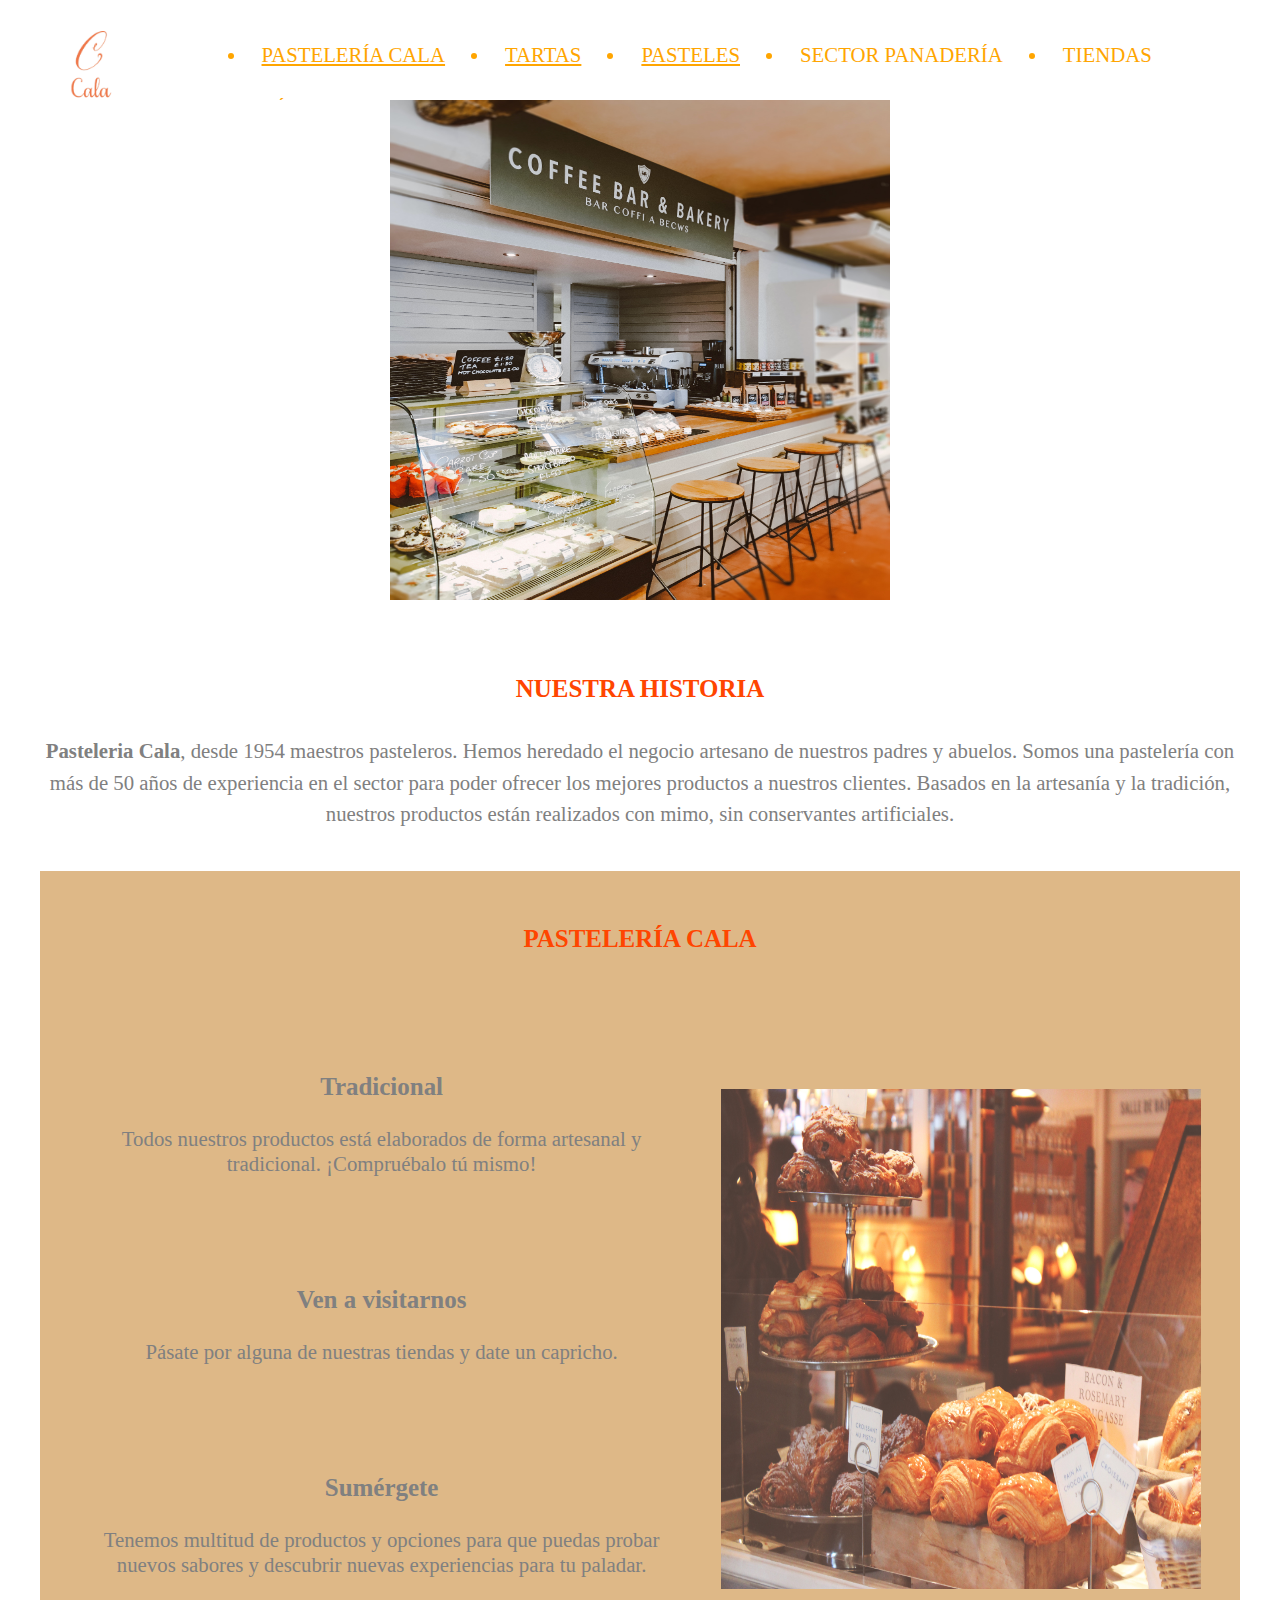
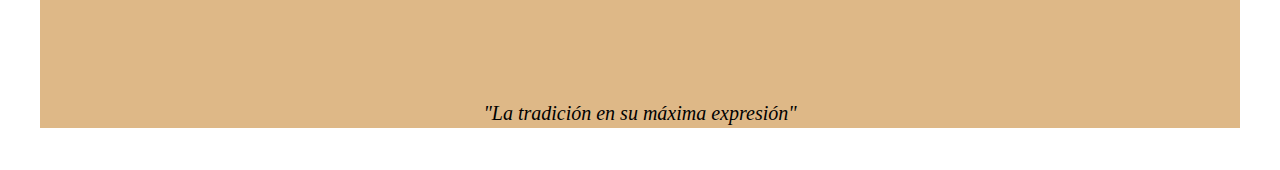
<file: index.html>
<!DOCTYPE html>
<html lang="es">
<head>
    <meta charset="UTF-8">
    <meta name="viewport" content="width=device-width, initial-scale=1.0">
    <title>PASTELERÍA CALA</title>
    <link rel="stylesheet" href="estilos.css">
</head>
<body>
    <header>
        <h1>
            <img src="imagenes/logo.png" alt="Pasteleria Cala" class="logo">
        </h1>
        <nav>
            <ul>
                <li><a href="index.html">Pastelería Cala</a></li>
                <li><a href="tartas.html">Tartas</a></li>
                <li><a href="pasteles.html">Pasteles</a></li>
                <li>Sector Panadería</li>
                <li>Tiendas</li>
                <li class="tienda">Página Web</li>
            </ul>
        </nav>
    </header>
    <img src="imagenes/pasteleria.jpg" alt=" " class="imagen_central">

    <main>

        <h2 class="pasteleria">Nuestra Historia</h2>
        <p><b> Pasteleria Cala</b>, desde 1954 maestros pasteleros. Hemos heredado el negocio artesano de nuestros padres y abuelos. Somos una pastelería con más de 50 años de experiencia en el sector para poder ofrecer los mejores productos a nuestros clientes. Basados en la artesanía y la tradición, nuestros productos están realizados con mimo, sin conservantes artificiales.</p>


        <div class="textoMenu">
            <h2>Pastelería Cala</h2>
            <div class="descripcionTienda">
                    <p class="destacado">Tradicional</p>
                    <p>Todos nuestros productos está elaborados de forma artesanal y tradicional. ¡Compruébalo tú mismo!</p>
            </div>

            <div class="descripcionTienda">
                <p class="destacado">Ven a visitarnos</p>
                <p>Pásate por alguna de nuestras tiendas y date un capricho.</p>
            </div>

            <div class="descripcionTienda">
                <p class="destacado">Sumérgete</p>
                <p>Tenemos multitud de productos y opciones para que puedas probar nuevos sabores y descubrir nuevas experiencias para tu paladar.</p>
            </div>
            <img src="./imagenes/fachada_pasteleria.jpg" alt=" " class="fotoFachada">
        </div>
        
       
    </main>
    <footer>
        <p><i>"La tradición en su máxima expresión"</i></p>
    </footer>
</body>
</html>
</file>
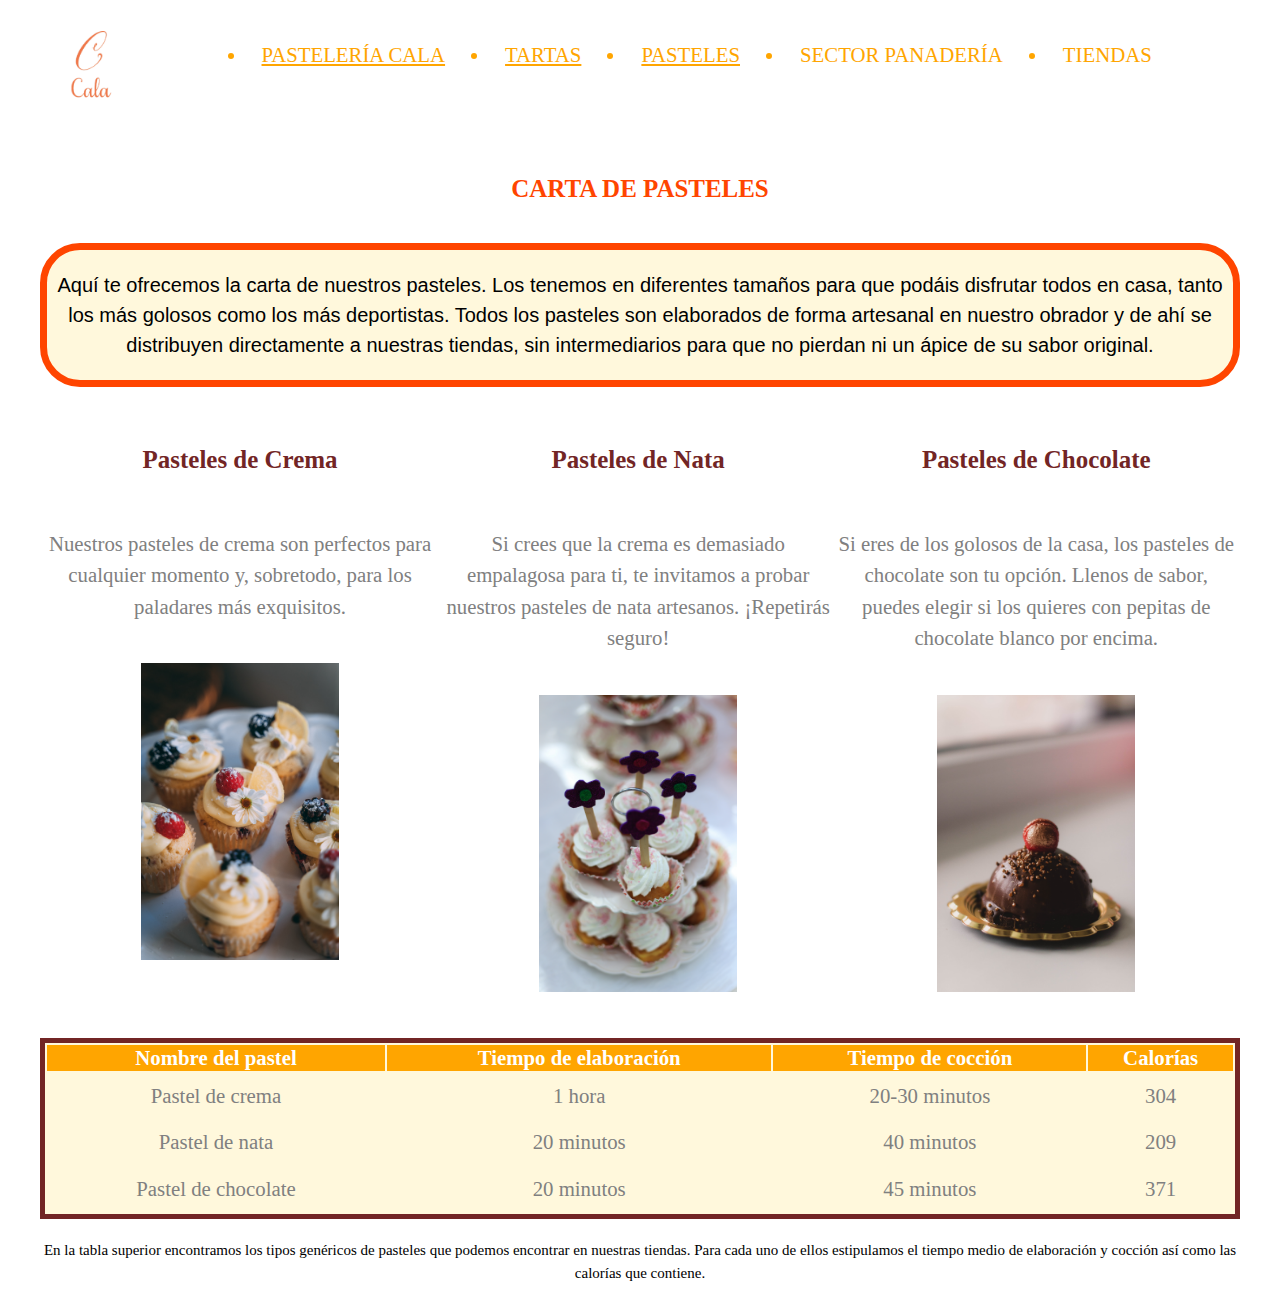
<file: pasteles.html>
<!DOCTYPE html>
<html lang="es">
<head>
    <meta charset="UTF-8">
    <meta name="viewport" content="width=device-width, initial-scale=1.0">
    <title>PASTELES</title>
    <link rel="stylesheet" href="estilos.css">
</head>
<body>
    <header>
        <h1>
            <img src="./imagenes/logo.png" alt="Pasteleria Gil" class="logo">
        </h1>
        <nav>
            <ul>
                <li><a href="index.html">Pastelería Cala</a></li>
                <li><a href="tartas.html">Tartas</a></li>
                <li><a href="pasteles.html">Pasteles</a></li>
                <li>Sector Panadería</li>
                <li>Tiendas</li>
            </ul>
        </nav>
    </header>

    <main>
            <h2 class="pasteles">Carta de pasteles</h2>

            <div class="textoPasteles">
                <p>Aquí te ofrecemos la carta de nuestros pasteles. Los tenemos en diferentes tamaños para que podáis disfrutar todos en casa, tanto los más golosos como los más deportistas. Todos los pasteles son elaborados de forma artesanal en nuestro obrador y de ahí se distribuyen directamente a nuestras tiendas, sin intermediarios para que no pierdan ni un ápice de su sabor original.</p>
            </div>


            <div class="pastelesCrema">
                <p class="destacado">Pasteles de Crema</p>
                <p>Nuestros pasteles de crema son perfectos para cualquier momento y, sobretodo, para los paladares más exquisitos.</p>
                <img src="imagenes/pastel_crema.jpg" alt="Pasteles de crema">
            </div>

            <div class="pastelesNata">
                <p class="destacado">Pasteles de Nata</p>
                <p>Si crees que la crema es demasiado empalagosa para ti, te invitamos a probar nuestros pasteles de nata artesanos. ¡Repetirás seguro!</p>
                <img src="imagenes/pastel_nata.jpg" alt="Pasteles de nata">
            </div>

            <div class="pastelesChocolate">
                <p class="destacado">Pasteles de Chocolate</p>
                <p>Si eres de los golosos de la casa, los pasteles de chocolate son tu opción. Llenos de sabor, puedes elegir si los quieres con pepitas de chocolate blanco por encima.</p>
                <img src="imagenes/pastel_chocolate.jpg" alt="Pasteles de chocolate">
            </div>

            <table class="tablaPasteles">
                <thead>
                    <tr>
                        <th>Nombre del pastel</th>
                        <th>Tiempo de elaboración</th>
                        <th>Tiempo de cocción</th>
                        <th>Calorías</th>
                    </tr>
                </thead>
                <tr>
                    <td>Pastel de crema</td>
                    <td>1 hora</td>
                    <td>20-30 minutos</td>
                    <td>304</td>
                </tr>
                <tr>
                    <td>Pastel de nata</td>
                    <td>20 minutos</td>
                    <td>40 minutos</td>
                    <td>209</td>
                </tr>
                <tr>
                    <td>Pastel de chocolate</td>
                    <td>20 minutos</td>
                    <td>45 minutos</td>
                    <td>371</td>
                </tr>
            </table>
            <div class="pie_pasteles">
                <p>En la tabla superior encontramos los tipos genéricos de pasteles que podemos encontrar en nuestras tiendas. Para cada uno de ellos estipulamos el tiempo medio de elaboración y cocción así como las calorías que contiene.</p>
            </div>

    </main>
</body>
</html>
</file>
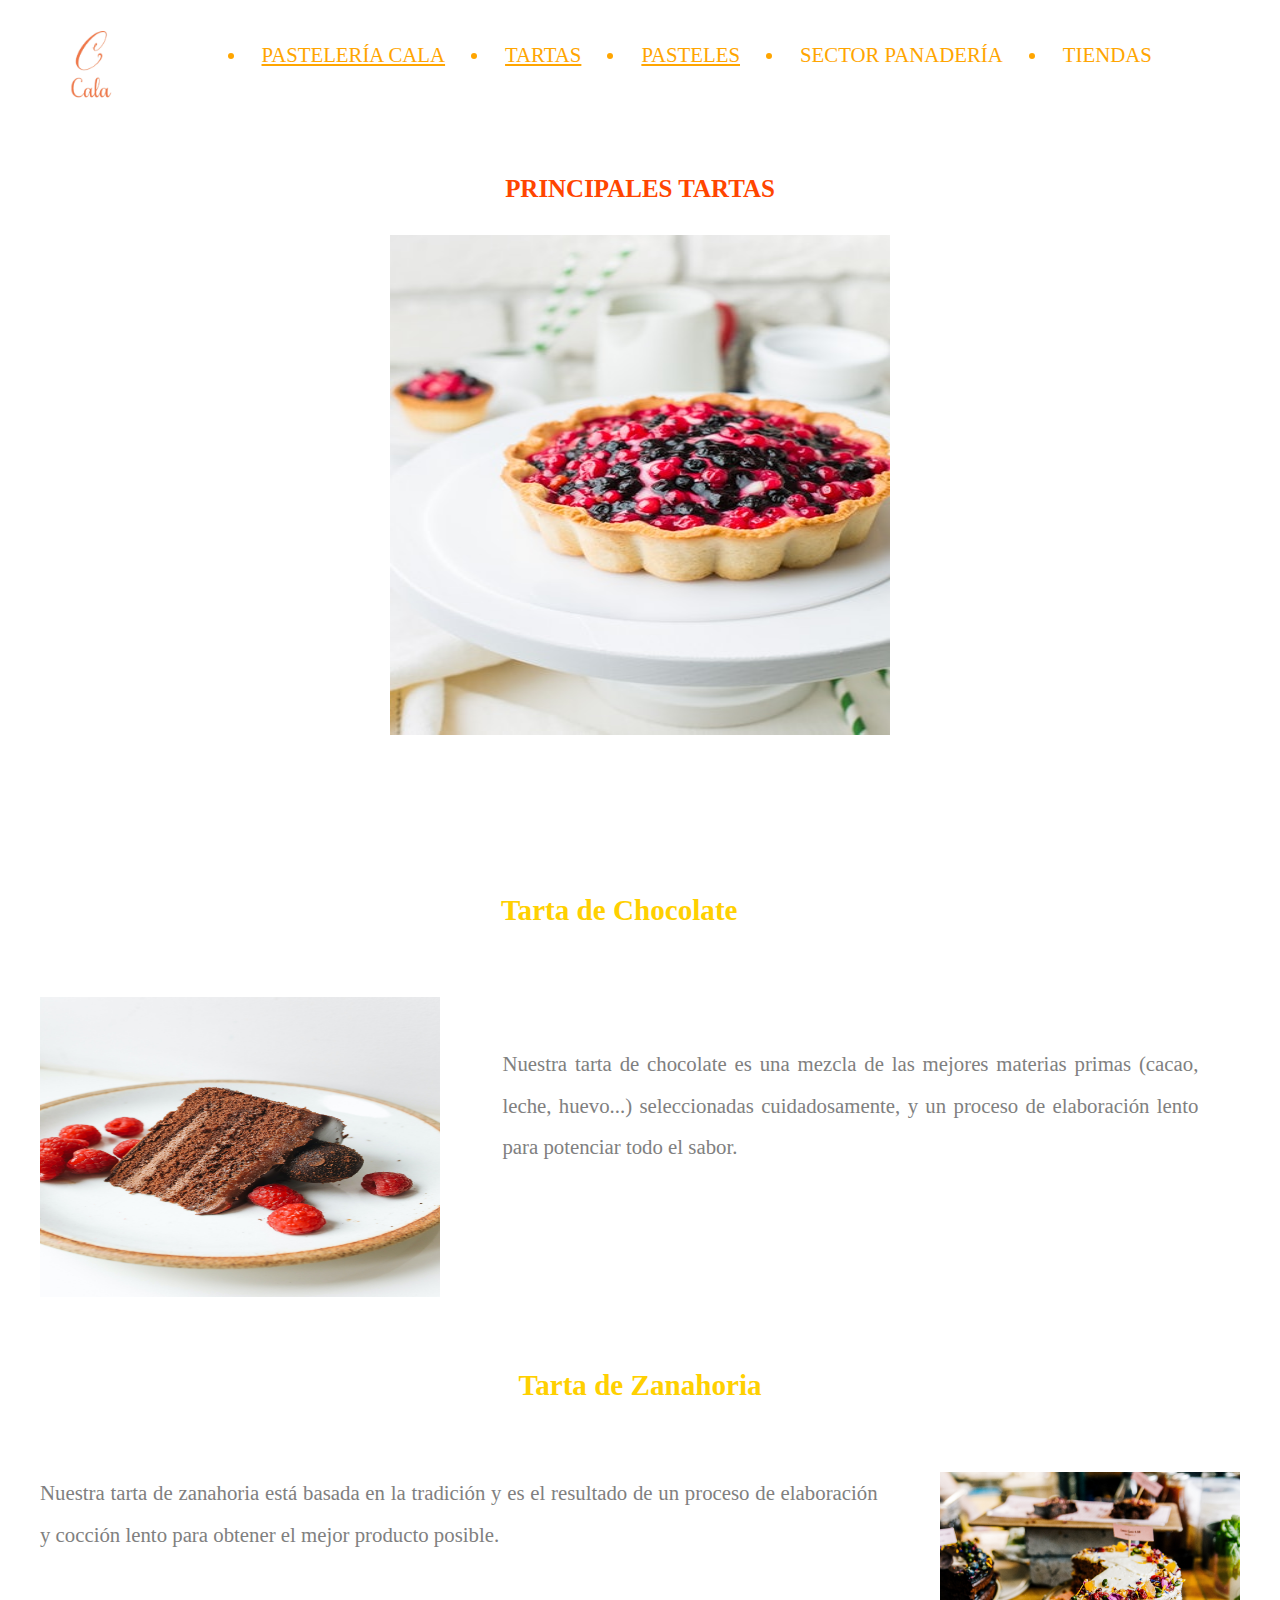
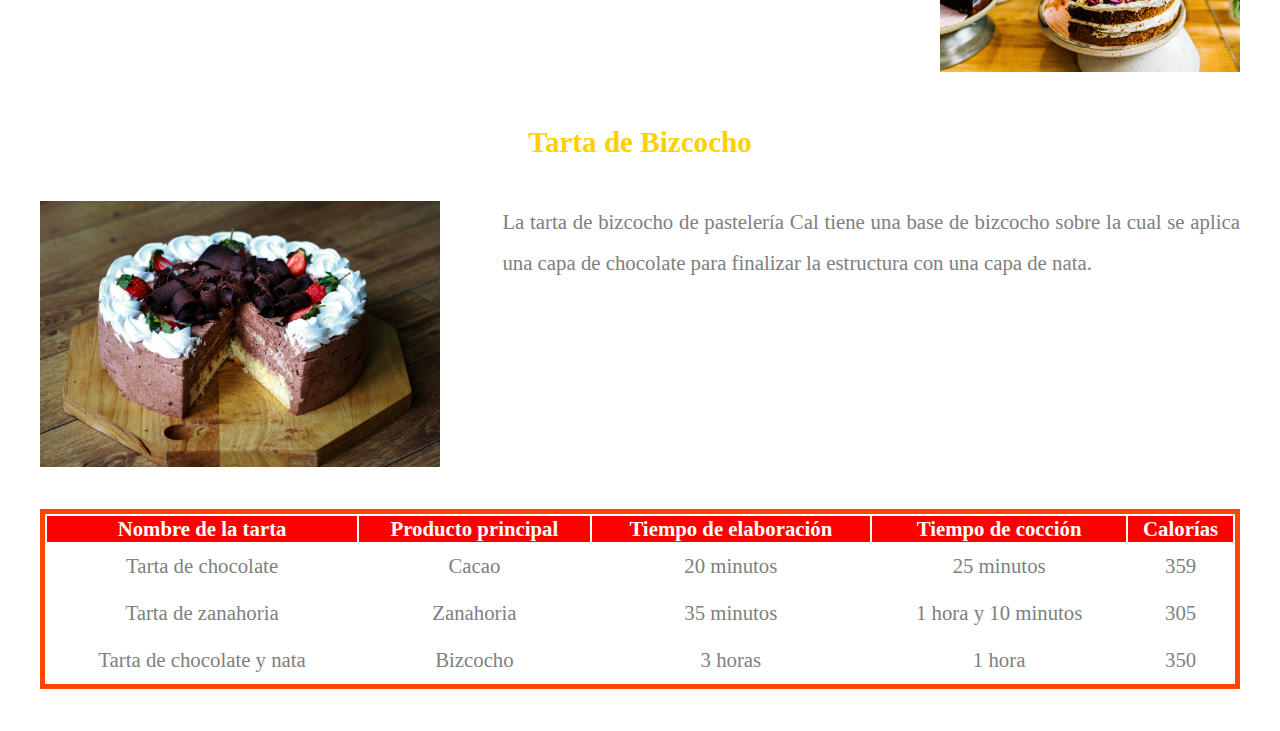
<file: tartas.html>
<!DOCTYPE html>
<html lang="es">
<head>
    <meta charset="UTF-8">
    <meta name="viewport" content="width=device-width, initial-scale=1.0">
    <title>TARTAS</title>
    <link rel="stylesheet" href="estilos.css">
</head>
<body>
    <header>
        <h1>
            <img src="./imagenes/logo.png" alt="Pasteleria Gil" class="logo">
        </h1>
        <nav>
            <ul>
                <li><a href="index.html">Pastelería Cala</a></li>
                <li><a href="tartas.html">Tartas</a></li>
                <li><a href="pasteles.html">Pasteles</a></li>
                <li>Sector Panadería</li>
                <li>Tiendas</li>
            </ul>
        </nav>
    </header>

    <main>
        <h2 class="tartas">Principales Tartas</h2>

        <img src="imagenes/tartas.jpg" alt=" " class="fotoTarta">

        <div class="tartaChocolate">
            <p class="destacado">Tarta de Chocolate</p>
            <img src="imagenes/tarta_chocolate.jpg" alt=" " class="imagen_TartaChocolate">
            <p>Nuestra tarta de chocolate es una mezcla de las mejores materias primas (cacao, leche, huevo...) seleccionadas cuidadosamente, y un proceso de elaboración lento para potenciar todo el sabor.</p>
        </div>

        <div class="tartaZanahoria">
            <p class="destacado">Tarta de Zanahoria</p>
            <img src="imagenes/tarta_zanahoria.jpg" alt=" " class="imagen_TartaZanahoria">
            <p>Nuestra tarta de zanahoria está basada en la tradición y es el resultado de un proceso de elaboración y cocción lento para obtener el mejor producto posible.</p>
        </div>

        <div class="tartaBizcocho">
            <p class="destacado">Tarta de Bizcocho</p>
            <img src="imagenes/tarta_chocolate_nata.jpg" alt=" " class="imagen_TartaChocolate">
            <p>La tarta de bizcocho de pastelería Cal tiene una base de bizcocho sobre la cual se aplica una capa de chocolate para finalizar la estructura con una capa de nata.</p>
        </div>

        <table>
            <thead>
                <tr>
                    <th>Nombre de la tarta</th>
                    <th>Producto principal</th>
                    <th>Tiempo de elaboración</th>
                    <th>Tiempo de cocción</th>
                    <th>Calorías</th>
                </tr>
            </thead>
            <tr>
                <td>Tarta de chocolate</td>
                <td>Cacao</td>
                <td>20 minutos</td>
                <td>25 minutos</td>
                <td>359</td>
            </tr>
            <tr>
                <td>Tarta de zanahoria</td>
                <td>Zanahoria</td>
                <td>35 minutos</td>
                <td>1 hora y 10 minutos</td>
                <td>305</td>
            </tr>
            <tr>
                <td>Tarta de chocolate y nata</td>
                <td>Bizcocho</td>
                <td>3 horas</td>
                <td>1 hora</td>
                <td>350</td>
            </tr>
        </table>

    </main>
    
</body>
</html>
</file>
<file: estilos.css>
body {
    max-width: 1200px;
    margin: 0 auto;
    color: #AAAAAA;
    font-family: 'Andika New Basic', 'Noto Sans JP', 'Padauk', 'Verdana', 'sans-serif';
    font-size: 1.3em;
}

header {
    height: 100px;
    overflow: hidden;
}
header h1 img {
    float: left;
    width: 100px;
    margin-right: 2.2em;
}

nav ul li {
    float: left;
    margin-left: 15px;
    margin-right: 15px;
    padding: 15px;
    text-transform: uppercase;
    color: orange;
    font-size: 1em;
}

a{
    color: orange;
}

main  {
    background-color: white;
    color: grey;
    border-radius: 15px;
}

.imagen_central {
    width: 500px;
    margin-bottom: 2em;
    margin-top: 10em;
    height: 500px;
    display:block;
    margin: auto;
    
}
h2 {
    clear: both;
    margin-top: 3em;
    text-transform: uppercase;
    font-size: 1.2em;
    color: orangered;
    text-align: center;
    margin-bottom: 1.3em;
}
.pasteleria{
    text-align: center;
}

p{
    text-align: center;
    line-height: 1.5em;
}



.textoMenu{
    text-align: center;
    float: left;
    margin-bottom: 3em;

}

.descripcionTienda p {
    line-height: 1.2em;
}

.descripcionTienda{
    clear: both;
    margin-top: 3em;
    text-align: left;
    float: left;
    width: 50%;
    margin-left: 2em;
}


.descripcionTienda p.destacado{
    font-size: 1.2em;
    font-weight: bold;
    text-align: center;

}

.fotoFachada{
    width: 40%;
    margin-bottom: 2em;
    margin-top: 5em;
    height: 500px;
}


footer{
    background-color: burlywood;
    text-align: center;
    font-family: Georgia, 'Times New Roman', Times, serif;
    margin-top: 2em;
    margin-bottom: 2em;
}

footer p{
    text-align: center;
    color: black;
    font-size: 20px;
    width: 100%;

}


.fotoTarta{
    width: 500px;
    height: 500px;
    margin-top: 2em;
    margin-bottom: 2em;
    display: block;
    margin:auto
}

.tartaChocolate {
    float:right;
    font-size: 1em;
    margin-right: 2em;

}

.tartaChocolate p.destacado{
    font-weight: bold;
    font-size: 1.4em;
    color: rgb(255, 208, 0);
    text-align: center;
    margin-bottom: 2em;
}

.tartaChocolate p{
    text-align:justify;
    margin-top: 5em;
    line-height: 2em;
}

.tartaChocolate img{
    width: 400px;
    float: left;
    padding-right: 3em;
    height: 300px;
}

.tartaZanahoria{
    float: left;
    font-size: 1em;
    margin-bottom: 2em;

}

.tartaZanahoria p.destacado{
    font-weight: bold;
    font-size: 1.4em;
    color: rgb(255, 208, 0);
    text-align: center;
    margin-bottom: 2em ;
    margin-top: 2em;
 
}

.tartaZanahoria p{
    text-align: justify;
    line-height: 2em;

}


.tartaZanahoria img{
    width: 300px;
    float: right;
    margin-left: 3em;

}

.tartaBizcocho p.destacado{
    font-weight: bold;
    font-size: 1.4em;
    color: rgb(255, 208, 0);
    text-align: center;
}

.tartaBizcocho img{
    width: 400px;
    float: left;
    margin-right: 3em;
    margin-bottom: 2em;
}

.tartaBizcocho p{
    text-align: justify;
    line-height: 2em;
}

table{
    margin-top: 2em;
    float: right;
    width: 100%;
    margin: auto;
    border: orangered 5px solid;
    border-collapse: separate;
    margin-bottom: 2em;
}

table thead{
    background-color: red;
    color: white;
    padding: 0.5em;
}

table td{
    padding: 0.5em;
    text-align: center;
}

.textoPasteles{
    color:black;
    margin-top: 2em;
    text-transform: initial;
    font-size: 20px;
    font-family:'Lucida Sans', 'Lucida Sans Regular', 'Lucida Grande', 'Lucida Sans Unicode', Geneva, Verdana, sans-serif;
    border-radius: 2em;
    border: orangered 7px solid;
    background-color: cornsilk;
    text-align: center;
}

.pastelesCrema{
    width: 33%;
    float: left;
    margin-bottom: 2em;
    margin-top: 2em;
    text-align: center;
    padding-left: 0.1em;
}

.pastelesCrema p.destacado{
    font-weight: bold;
    font-size: 1.2em;
    color: rgb(114, 37, 37);
    text-align: center;
    margin-bottom: 2em ;
    margin-top: 0.5em;
}

.pastelesCrema img{
    width: 50%;
    margin-top: 1em;
}

.pastelesNata{
    width: 33%;
    float: left;
    margin-bottom: 2em;
    margin-top: 2em;
    text-align: center;
    padding-left: 0.1em;
}

.pastelesNata p.destacado{
    font-weight: bold;
    font-size: 1.2em;
    color: rgb(114, 37, 37);
    text-align: center;
    margin-bottom: 2em ;
    margin-top: 0.5em;
}

.pastelesNata img{
    width: 50%;
    margin-top: 1em;
}


.pastelesChocolate{
    width: 33%;
    float: left;
    margin-bottom: 2em;
    margin-top: 2em;
    text-align: center;
    padding-left: 0.1em;
}

.pastelesChocolate p.destacado{
    font-weight: bold;
    font-size: 1.2em;
    color: rgb(114, 37, 37);
    text-align: center;
    margin-bottom: 2em ;
    margin-top: 0.5em;
}

.pastelesChocolate img{
    width: 50%;
    margin-top: 1em;
}

.tablaPasteles{
    margin-top: 2em;
    float: right;
    width: 100%;
    margin: auto;
    border: rgb(114, 37, 37) 5px solid;
    margin-bottom: 1em;
    background-color: cornsilk;
}

.tablaPasteles thead{
    background-color: orange;
        color: white;
        padding: 0.5em;
}

.pie_pasteles{
    color: black;
    font-size: 15px;
    text-align: center;

}
</file>
